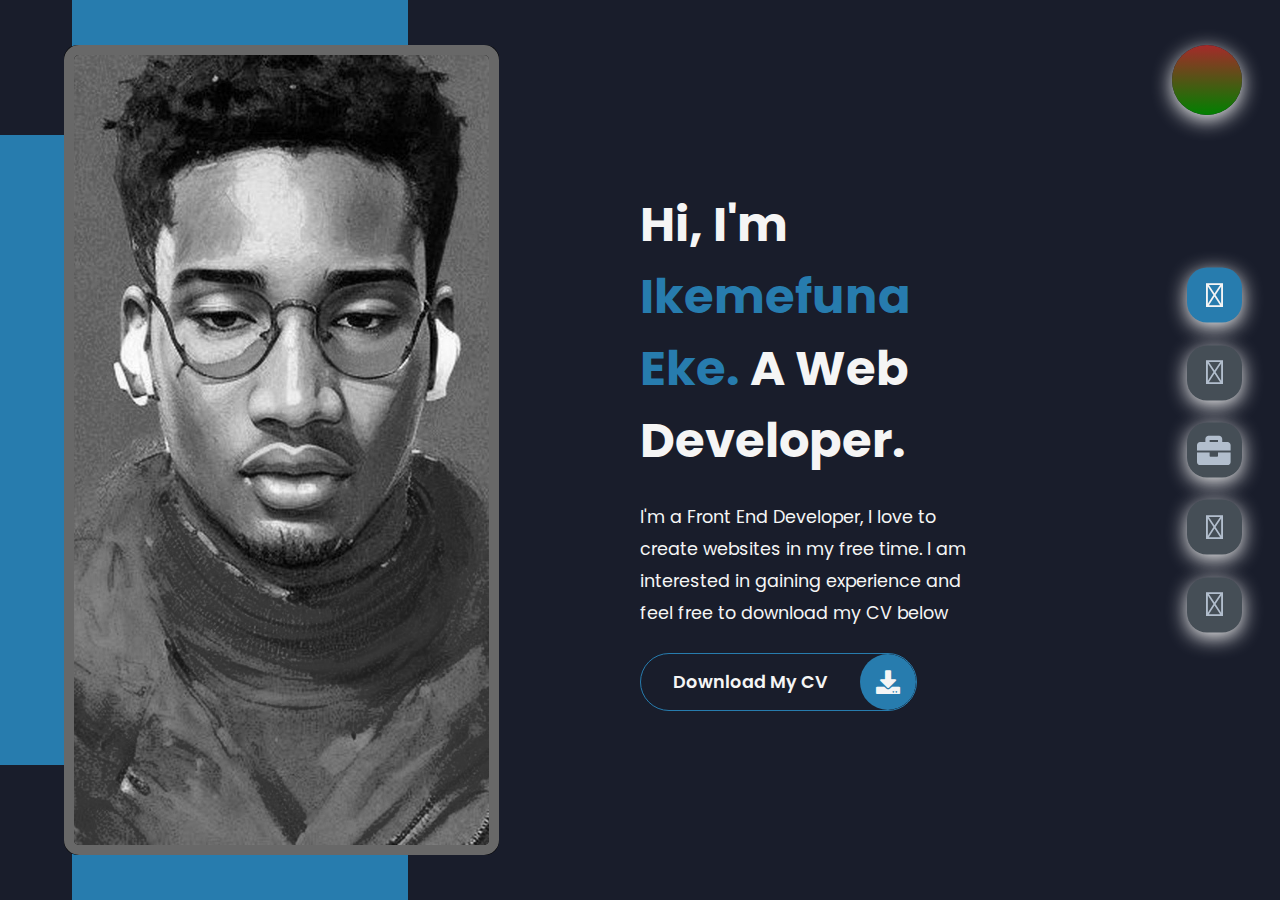
<file: My Portfolio/index.html>
<!DOCTYPE html>
<html lang="en">

<head>
    <meta charset="UTF-8">
    <meta http-equiv="X-UA-Compatible" content="IE=edge">
    <meta name="viewport" content="width=device-width, initial-scale=1.0">
    <title>Ikemefuna Eke Portfolio</title>
    <link rel="stylesheet" href="styles/style.css">
    <link rel="preconnect" href="https://fonts.googleapis.com">
    <link rel="preconnect" href="https://fonts.gstatic.com" crossorigin>
    <link rel="stylesheet" href="https://cdnjs.cloudflare.com/ajax/libs/font-awesome/5.15.4/css/all.min.css"
        integrity="sha512-1ycn6IcaQQ40/MKBW2W4Rhis/DbILU74C1vSrLJxCq57o941Ym01SwNsOMqvEBFlcgUa6xLiPY/NS5R+E6ztJQ=="
        crossorigin="anonymous" referrerpolicy="no-referrer" />
    <link href="https://fonts.googleapis.com/css2?family=Poppins:wght@400;500;600;700;800&display=swap"
        rel="stylesheet">
    <link rel="stylesheet" href="https://cdnjs.cloudflare.com/ajax/libs/font-awesome/6.4.0/css/all.min.css"
        integrity="sha512-iecdLmaskl7CVkqkXNQ/ZH/XLlvWZOJyj7Yy7tcenmpD1ypASozpmT/E0iPtmFIB46ZmdtAc9eNBvH0H/ZpiBw=="
        crossorigin="anonymous" referrerpolicy="no-referrer" />
</head>

<body class="main-content">
    <header class="container header active" id="home">
        <div class="header-content">
            <div class="left-header">
                <div class="h-shape"></div>
                <div class="image">
                    <img src="img/ike.jpg" alt="A picture of me">
                </div>
            </div>
            <div class="right-header">
                <h1 class="name">
                    Hi, I'm <span>Ikemefuna Eke.</span>
                    A Web Developer.
                </h1>
                <p>
                    I'm a Front End Developer, I love to create websites in my free time.
                    I am interested in gaining experience and feel free to download my CV below<span> <i
                            class="fa-regular fa-face-smile-wink"></i></span>
                </p>
                <div class="btn-con">
                    <a href="Ikemefuna_Eke_CV.pdf" class="main-btn" download="IkemefunaEkeCV">
                        <span class="btn-text">Download My CV</span>
                        <span class="btn-icon"><i class="fas fa-download"></i></span>
                    </a>
                </div>
            </div>
        </div>
    </header>
    <main>
        <section class="container about" id="about">
            <div class="main-title">
                <h2>About <span>me</span><span class="bg-text">my stats</span></h2>
            </div>
            <div class="about-container">
                <div class="left-about">
                    <h4>Information About me</h4>
                    <p>
                        I graduated from Vistula University with a <strong style="font-size: 1.3rem;">4.32</strong> ECTS
                        Average on the 7th of April 2023 with a <strong style="font-size: 1.3rem;">Bachelor's Of
                            Computer Engineering Degree</strong>.
                        My specialisation is Web technologies and I have good Front-end Development skills I plan on
                        becoming a FullStack Developer in the near future.
                    </p>
                    <div class="btn-con">
                        <a href="Ikemefuna_Eke_CV.pdf" class="main-btn" download="IkemefunaEkeCV">
                            <span class="btn-text">Download My CV</span>
                            <span class="btn-icon"><i class="fas fa-download"></i></span>
                        </a>
                    </div>
                </div>
                <div class="right-about">
                    <div class="about-item">
                        <div class="abt-text">
                            <p class="large-text">20+</p>
                            <p class="small-text">Projects <br /> Completed</p>
                        </div>
                    </div>
                    <div class="about-item">
                        <div class="abt-text">
                            <p class="large-text">3+</p>
                            <p class="small-text">Years of <br /> work experience</p>
                        </div>
                    </div>
                    <div class="about-item">
                        <div class="abt-text">
                            <p class="large-text">7+</p>
                            <p class="small-text">Programming Languages/<br />Frameworks Learnt</p>
                        </div>
                    </div>
                    <div class="about-item">
                        <div class="abt-text">
                            <p class="large-text">3+</p>
                            <p class="small-text">Years of Programming <br /> Experience</p>
                        </div>
                    </div>
                </div>
            </div>
            <div class="about-stats">
                <h4 class="stat-title">My Skills</h4>
                <div class="progress-bars">
                    <div class="progress-bar">
                        <p class="prog-title">html5 <span><i class="fa-brands fa-html5"></i></span></p>
                        <div class="progress-con">
                            <p class="prog-text">90%</p>
                            <div class="progress">
                                <span class="html"></span>
                            </div>
                        </div>
                    </div>
                    <div class="progress-bar">
                        <p class="prog-title">css3 <span><i class="fa-brands fa-css3-alt"></i></span></p>
                        <div class="progress-con">
                            <p class="prog-text">90%</p>
                            <div class="progress">
                                <span class="css"></span>
                            </div>
                        </div>
                    </div>
                    <div class="progress-bar">
                        <p class="prog-title">javascript <span><i class="fa-brands fa-js"></i></span></p>
                        <div class="progress-con">
                            <p class="prog-text">85%</p>
                            <div class="progress">
                                <span class="js"></span>
                            </div>
                        </div>
                    </div>
                    <div class="progress-bar">
                        <p class="prog-title">ReactJS <span><i class="fa-brands fa-react"></i></span></p>
                        <div class="progress-con">
                            <p class="prog-text">60%</p>
                            <div class="progress">
                                <span class="react"></span>
                            </div>
                        </div>
                    </div>
                    <div class="progress-bar">
                        <p class="prog-title">SaaS <span><i class="fa-brands fa-sass"></i></span></p>
                        <div class="progress-con">
                            <p class="prog-text">80%</p>
                            <div class="progress">
                                <span class="scss"></span>
                            </div>
                        </div>
                    </div>
                    <div class="progress-bar">
                        <p class="prog-title">Redux <span><i class="fa-brands fa-react"></i></span></p>
                        <div class="progress-con">
                            <p class="prog-text">40%</p>
                            <div class="progress">
                                <span class="redux"></span>
                            </div>
                        </div>
                    </div>
                    <div class="progress-bar">
                        <p class="prog-title">Bootstrap <span><i class="fa-brands fa-bootstrap"></i></span></p>
                        <div class="progress-con">
                            <p class="prog-text">80%</p>
                            <div class="progress">
                                <span class="bootstrap"></span>
                            </div>
                        </div>
                    </div>
                    <div class="progress-bar">
                        <p class="prog-title">JQuery <span><i class="fa-solid fa-laptop-code"></i></span></p>
                        <div class="progress-con">
                            <p class="prog-text">75%</p>
                            <div class="progress">
                                <span class="jquery"></span>
                            </div>
                        </div>
                    </div>
                    <div class="progress-bar">
                        <p class="prog-title">Python <span><i class="fa-brands fa-python"></i></span></p>
                        <div class="progress-con">
                            <p class="prog-text">40%</p>
                            <div class="progress">
                                <span class="python"></span>
                            </div>
                        </div>
                    </div>
                </div>
            </div>
            <h4 class="stat-title">My Timeline</h4>
            <div class="timeline">
                <div class="timeline-item">
                    <div class="tl-icon">
                        <i class="fas fa-briefcase"></i>
                    </div>
                    <p class="tl-duration">2022 - present</p>
                    <h5>Application Support Specialist<span> - Flairstech</span></h5>
                    <p>
                        This includes querying databases to get specific information using T-SQL script.
                        Connecting Remotely to customers computer using Remote Desktop Manager
                        The use of Zendesk ticketing system to get and respond to inquiries from customers.
                        The use of Outlook to communicate internally and to discuss handling and management of customer
                        cases.
                    </p>
                </div>
                <div class="timeline-item">
                    <div class="tl-icon">
                        <i class="fas fa-briefcase"></i>
                    </div>
                    <p class="tl-duration">2019 - 2023</p>
                    <h5>Computer Engineering Degree<span> - Vistula University </span></h5>
                    <p>
                        I completed a Computer Engineering Degree at Vistula University after studying for 3.5 years.
                    </p>
                </div>
                <div class="timeline-item">
                    <div class="tl-icon">
                        <i class="fas fa-briefcase"></i>
                    </div>
                    <p class="tl-duration">2021 - 2022</p>
                    <h5>1st Level Technical Support<span> - Diebold Nixdorf</span></h5>
                    <p>
                        Helping Customers who own or are running a Gas/Petrol Station and assisting them with technical
                        issues involving printers, terminals ,etc.
                        that may occur at their site on their forecourt or inside their station. Involved using Excel,
                        Active Directory and powershell.
                    </p>
                </div>
                <div class="timeline-item">
                    <div class="tl-icon">
                        <i class="fas fa-briefcase"></i>
                    </div>
                    <p class="tl-duration">2019 - 2020</p>
                    <h5>Game Tester<span> - Testronic</span></h5>
                    <p>
                        I worked in a team and we were given unreleased games and we were asked to play them inorder to
                        check for bugs,
                        if found we would write a detailed bug report which the developers would use to fix the game.
                    </p>
                </div>
                <div class="timeline-item">
                    <div class="tl-icon">
                        <i class="fas fa-briefcase"></i>
                    </div>
                    <p class="tl-duration">2012 - 2015</p>
                    <h5>IGCSE<span> - St George's College</span></h5>
                    <p>
                        International General Certificate of Secondary Education issued in 2015
                    </p>
                </div>
                <div class="timeline-item">
                    <div class="tl-icon">
                        <i class="fas fa-briefcase"></i>
                    </div>
                    <p class="tl-duration">2016 - 2017</p>
                    <h5>AS and A Level<span> - Speciss College</span></h5>
                    <p>
                        GCE Certificate of Advanced Subsidiary Level and Advanced Level issued in 2017
                    </p>
                </div>
            </div>
        </section>
        <section class="container" id="portfolio">
            <div class="main-title">
                <h2>My <span>Projects</span><span class="bg-text">My Portfolio</span></h2>
            </div>
            <p class="port-text">
                Here are some of the projects I have created.
            </p>
            <div class="portfolios">
                <div class="portfolio-item">
                    <div class="image">
                        <img src="img/port1.jpg" alt="">
                    </div>
                    <div class="hover-items">
                        <h3>C# Unity game</h3>
                        <div class="icons">
                            <a href="https://github.com/IkemefunaEke" target="_blank" class="icon">
                                <i class="fab fa-github"></i>
                            </a>
                            <a href="https://www.linkedin.com/in/ikemefuna-eke-77a3151a7" target="_blank" class="icon">
                                <i class="fa-brands fa-linkedin"></i>
                            </a>
                        </div>
                    </div>
                </div>
                <div class="portfolio-item">
                    <div class="image">
                        <img src="img/port2.jpg" alt="">
                    </div>
                    <div class="hover-items">
                        <h3>A Web Portfolio</h3>
                        <div class="icons">
                            <a href="https://github.com/IkemefunaEke" target="_blank" class="icon">
                                <i class="fab fa-github"></i>
                            </a>
                            <a href="https://www.linkedin.com/in/ikemefuna-eke-77a3151a7" target="_blank" class="icon">
                                <i class="fa-brands fa-linkedin"></i>
                            </a>
                        </div>
                    </div>
                </div>
                <div class="portfolio-item">
                    <div class="image">
                        <img src="img/port3.jpg" alt="">
                    </div>
                    <div class="hover-items">
                        <h3>Website in PHP with login and logout options</h3>
                        <div class="icons">
                            <a href="https://github.com/IkemefunaEke" target="_blank" class="icon">
                                <i class="fab fa-github"></i>
                            </a>
                            <a href="https://www.linkedin.com/in/ikemefuna-eke-77a3151a7" target="_blank" class="icon">
                                <i class="fa-brands fa-linkedin"></i>
                            </a>
                        </div>
                    </div>
                </div>
                <div class="portfolio-item">
                    <div class="image">
                        <img src="img/port4.jpg" alt="">
                    </div>
                    <div class="hover-items">
                        <h3>Stopwatch App in JS</h3>
                        <div class="icons">
                            <a href="https://github.com/IkemefunaEke" target="_blank" class="icon">
                                <i class="fab fa-github"></i>
                            </a>
                            <a href="https://www.linkedin.com/in/ikemefuna-eke-77a3151a7" target="_blank" class="icon">
                                <i class="fa-brands fa-linkedin"></i>
                            </a>
                        </div>
                    </div>
                </div>
                <div class="portfolio-item">
                    <div class="image">
                        <img src="img/port5.jpg" alt="">
                    </div>
                    <div class="hover-items">
                        <h3>To Do List App in JS</h3>
                        <div class="icons">
                            <a href="https://github.com/IkemefunaEke" target="_blank" class="icon">
                                <i class="fab fa-github"></i>
                            </a>
                            <a href="https://www.linkedin.com/in/ikemefuna-eke-77a3151a7" target="_blank" class="icon">
                                <i class="fa-brands fa-linkedin"></i>
                            </a>
                        </div>
                    </div>
                </div>
                <div class="portfolio-item">
                    <div class="image">
                        <img src="img/port6.jpg" alt="">
                    </div>
                    <div class="hover-items">
                        <h3> Random Quote Generator in JS </h3>
                        <div class="icons">
                            <a href="https://github.com/IkemefunaEke" target="_blank" class="icon">
                                <i class="fab fa-github"></i>
                            </a>
                            <a href="https://www.linkedin.com/in/ikemefuna-eke-77a3151a7" target="_blank" class="icon">
                                <i class="fa-brands fa-linkedin"></i>
                            </a>
                        </div>
                    </div>
                </div>
            </div>
        </section>
        <section class="container" id="blogs">
            <div class="blogs-content">
                <div class="main-title">
                    <h2>My <span>Certificates</span><span class="bg-text">My Certificates</span></h2>
                </div>
                <div class="blogs">
                    <div class="blog">
                        <img src="img/cert1.jpg" alt="It will be here soon :)">
                        <div class="blog-text">
                            <h4>
                                Diploma
                            </h4>
                            <p>
                                I graduated from Vistula University with a Diploma in the field of Computer Science in
                                the discipline of Inf
                                ormation and Communication Technology of the Practical profile in the Full Time mode of
                                study with a
                                grade of: Dobry Plus/ Very Good and on (date) 7th April 2023 I obtained the professional
                                of INŹYNIER/
                                ENGINEER.
                            </p>
                        </div>
                    </div>
                    <div class="blog">
                        <img src="img/cert2.jpg" alt="">
                        <div class="blog-text">
                            <h4>
                                Responsive Web Design
                            </h4>
                            <p>
                                I was awarded this certificate after completing a course on Freecodecamp Involving HTMl5
                                and CSS3.
                            </p>
                        </div>
                    </div>
                    <div class="blog">
                        <img src="img/cert3.jpg" alt="">
                        <div class="blog-text">
                            <h4>
                                JavaScript Algorithms and Data Structures.
                            </h4>
                            <p>
                                I was awarded this certificate after completing a course on Freecodecamp Involving ES6
                                and Javascript.
                            </p>
                        </div>
                    </div>
                    <!--<div class="blog">
                        <img src="img/cert4.jpg" alt="">
                        <div class="blog-text">
                            <h4>
                                Debbuging made easy with Web Inspector
                            </h4>
                            <p>
                                Lorem ipsum dolor sit, amet consectetur adipisicing elit. 
                                Doloribus natus voluptas, eos obcaecati recusandae amet?
                            </p>
                        </div>
                    </div>
                    <div class="blog">
                        <img src="img/cert5.jpg" alt="">
                        <div class="blog-text">
                            <h4>
                                Get started with Web Design and UI Design
                            </h4>
                            <p>
                                Lorem ipsum dolor sit, amet consectetur adipisicing elit. 
                                Doloribus natus voluptas, eos obcaecati recusandae amet?
                            </p>
                        </div>
                    </div>
                    <div class="blog">
                        <img src="img/cert6.jpg" alt="">
                        <div class="blog-text">
                            <h4>
                                This is what you need to know about Web Design
                            </h4>
                            <p>
                                Lorem ipsum dolor sit, amet consectetur adipisicing elit. 
                                Doloribus natus voluptas, eos obcaecati recusandae amet?
                            </p>
                        </div>
                    </div> -->
                </div>
            </div>
        </section>
        <section class="container contact" id="contact">
            <div class="contact-container">
                <div class="main-title">
                    <h2>Contact <span>Me</span><span class="bg-text">Contact</span></h2>
                </div>
                <div class="contact-content-con">
                    <div class="left-contact">
                        <h4>Contact me here</h4>
                        <p>
                            I have left my number and email address below as well as my socials below.
                        </p>
                        <div class="contact-info">
                            <div class="contact-item">
                                <div class="icon">
                                    <i class="fas fa-map-marker-alt"></i>
                                    <span>Location</span>
                                </div>
                                <p>
                                    : Warsaw, Poland
                                </p>
                            </div>
                            <div class="contact-item">
                                <div class="icon">
                                    <i class="fas fa-envelope"></i>
                                    <span>Email</span>
                                </div>
                                <p>
                                    <span>: ikemefunaeke@gmail.com</span>
                                </p>
                            </div>
                            <div class="contact-item">
                                <div class="icon">
                                    <i class="fas fa-user-graduate"></i>
                                    <span>Education</span>
                                </div>
                                <p>
                                    <span>: Vistula University</span>
                                </p>
                            </div>
                            <div class="contact-item">
                                <div class="icon">
                                    <i class="fas fa-user-graduate"></i>
                                    <span>Mobile Number</span>
                                </div>
                                <p>
                                    <span>: 795 633 191</span>
                                </p>
                            </div>
                            <div class="contact-item">
                                <div class="icon">
                                    <i class="fas fa-globe-africa"></i>
                                    <span>Languages</span>
                                </div>
                                <p>
                                    <span>: English</span>
                                </p>
                            </div>
                        </div>
                        <div class="contact-icons">
                            <div class="contact-icon">
                                <a href="https://github.com/IkemefunaEke" target="_blank" class="icon">
                                    <i class="fab fa-github"></i>
                                </a>
                                <a href="https://www.linkedin.com/in/ikemefuna-eke-77a3151a7" target="_blank"
                                    class="icon">
                                    <i class="fa-brands fa-linkedin"></i>
                                </a>
                            </div>
                        </div>
                    </div>
                    <div class="right-contact">
                        <form action="https://formsubmit.co/ikemefunaeke@gmail.com" method="POST" class="contact-form">
                            <div class="input-control i-c-2">
                                <input type="hidden" name="_next"
                                    value="https://ikemefunaekeportfolio.netlify.app/thankyou.html">
                                <input type="text" name="name" required placeholder="YOUR NAME">
                                <input type="hidden" name="_template" value="table">
                                <input type="email" name="email" required placeholder="YOUR EMAIL">
                            </div>
                            <div class="input-control">
                                <input type="text" name="subject" required placeholder="ENTER SUBJECT">
                            </div>
                            <div class="input-control">
                                <textarea name="message" id="" cols="15" rows="8"
                                    placeholder="Message Here..."></textarea>
                            </div>
                            <div class="submit-btn">
                                <button type="submit" class="form-submit"><i class="fa-solid fa-envelope"></i></button>
                                <a href="Ikemefuna_Eke_CV.pdf" class="main-btn" download="IkemefunaEkeCV">
                                    <span class="btn-text">Download CV</span>
                                    <span class="btn-icon"><i class="fas fa-download"></i></span>
                                </a>
                            </div>
                        </form>
                    </div>
                </div>
            </div>
        </section>
    </main>

    <div class="controls">
        <div class="control active-btn" data-id="home">
            <i class="fa-solid fa-house-user"></i>
        </div>
        <div class="control" data-id="about">
            <i class="fa-solid fa-user"></i>
        </div>
        <div class="control" data-id="portfolio">
            <i class="fas fa-briefcase"></i>
        </div>
        <div class="control" data-id="blogs">
            <i class="fa-solid fa-graduation-cap"></i>
        </div>
        <div class="control" data-id="contact">
            <i class="fa-solid fa-address-card"></i>
        </div>
    </div>
    <div class="theme-btn">
        <i class="fa-solid fa-earth-africa"></i>
    </div>
    <script src="project.js"></script>
</body>

</html>
</file>
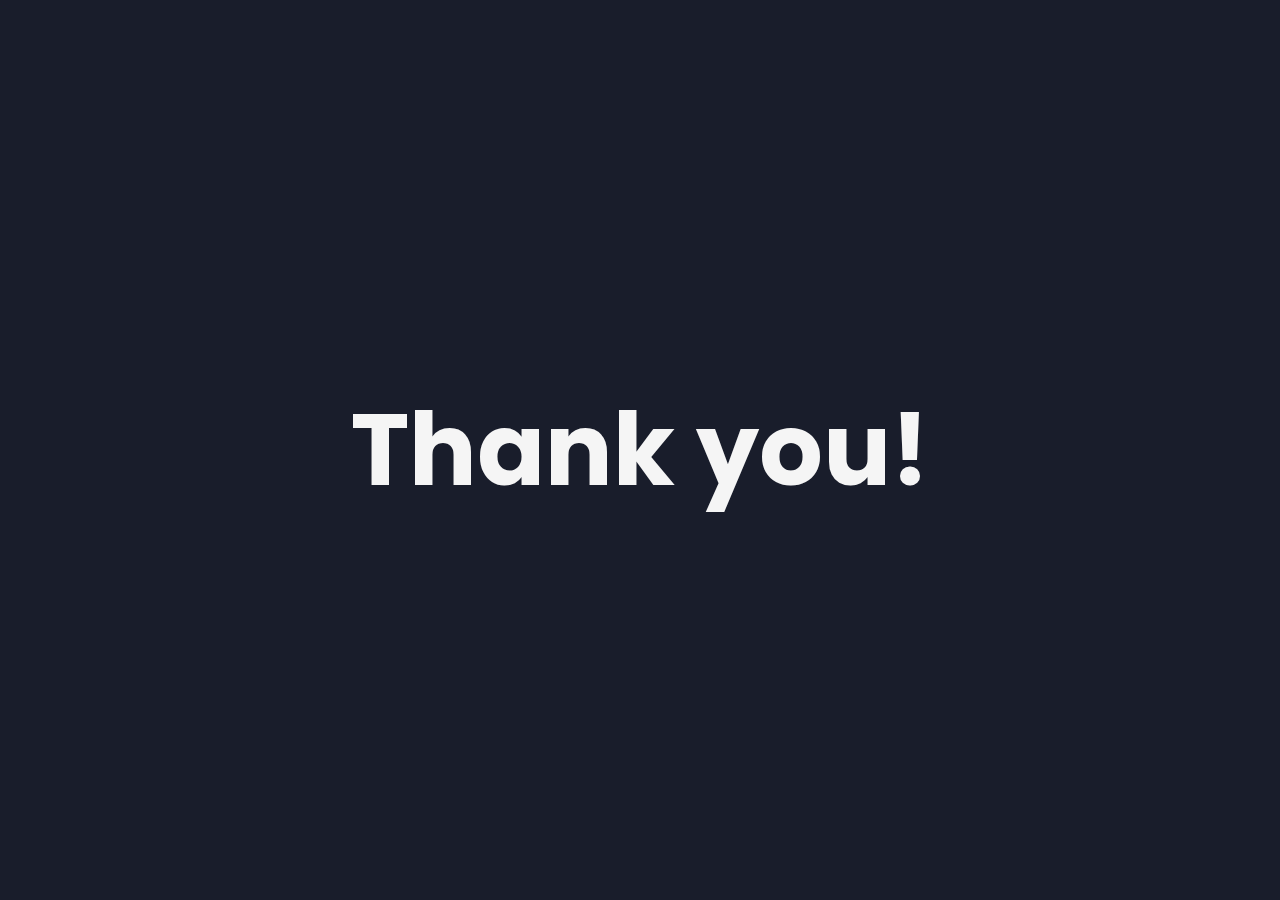
<file: My Portfolio/thankyou.html>
<!DOCTYPE html>
<html lang="en">
<head>
    <meta charset="UTF-8">
    <meta http-equiv="X-UA-Compatible" content="IE=edge">
    <meta name="viewport" content="width=device-width, initial-scale=1.0">
    <title>Thank You Page</title>
    <link rel="stylesheet" href="styles/style.css">
    <link rel="preconnect" href="https://fonts.googleapis.com">
    <link rel="preconnect" href="https://fonts.gstatic.com" crossorigin>
    <link rel="stylesheet" href="https://cdnjs.cloudflare.com/ajax/libs/font-awesome/5.15.4/css/all.min.css" integrity="sha512-1ycn6IcaQQ40/MKBW2W4Rhis/DbILU74C1vSrLJxCq57o941Ym01SwNsOMqvEBFlcgUa6xLiPY/NS5R+E6ztJQ==" crossorigin="anonymous" referrerpolicy="no-referrer" />
    <link href="https://fonts.googleapis.com/css2?family=Poppins:wght@400;500;600;700;800&display=swap" rel="stylesheet">
    <link rel="stylesheet" href="https://cdnjs.cloudflare.com/ajax/libs/font-awesome/6.4.0/css/all.min.css" integrity="sha512-iecdLmaskl7CVkqkXNQ/ZH/XLlvWZOJyj7Yy7tcenmpD1ypASozpmT/E0iPtmFIB46ZmdtAc9eNBvH0H/ZpiBw==" crossorigin="anonymous" referrerpolicy="no-referrer" />
</head>
<body>
    <h1 style="font-size: 100px; display: flex; height: 100vh ;justify-content: center; align-items: center;">Thank you!</h1>
</body>
</file>
<file: My Portfolio/styles/style.css>
* {
  margin: 0;
  padding: 0;
  box-sizing: border-box;
  list-style: none;
}

:root {
  --color-primary: #191d2b;
  --color-secondary: #277cae;
  --color-white: whitesmoke;
  --color-black: black;
  --color-grey0: #f8f8f8;
  --color-grey-1: #dbe1e8;
  --color-grey-2: #b2becd;
  --color-grey-3: #6c7983;
  --color-grey-4: #454e56;
  --color-grey-5: #2a2e35;
  --color-grey-6: #12181b;
  --br-sm-2: 14px;
  --box-shadow-1: 0 5px 20px ;
}

.light-mode {
  --color-primary: whitesmoke;
  --color-secondary: #c2ce3c;
  --color-white: #454e56;
  --color-black: black;
  --color-grey0: #f8f8f8;
  --color-grey-1: #6c7983;
  --color-grey-2: #6c7983;
  --color-grey-3: #6c7983;
  --color-grey-4: #454e56;
  --color-grey-5: #f8f8f8;
  --color-grey-6: #12181b;
}

body {
  background-color: var(--color-primary);
  font-family: "Poppins", sans-serif;
  font-size: 1.1rem;
  color: var(--color-white);
  transition: all 0.3s ease-in-out;
}

a {
  display: inline-block;
  text-decoration: none;
  color: inherit;
  font-family: inherit;
}

header {
  min-height: 100vh;
  color: var(--color-white);
  overflow: hidden;
  padding: 0 !important;
}

section {
  min-height: 100vh;
  width: 100%;
  position: absolute;
  left: 0;
  top: 0;
  padding: 3rem 18rem;
}

.container {
  display: none;
  transform: translateY(-100%) scale(0);
  transition: all 0.4s ease-in-out;
  background-color: var(--color-primary);
}

.active {
  display: block;
  animation: appear 1s ease-in-out;
  transform: translateY(0) scaleY(1);
}
@keyframes appear {
  0% {
    transform: translateY(-100%) scaleY(0);
  }
  100% {
    transform: translateY(0) scaleY(1);
  }
}

.controls {
  position: fixed;
  z-index: 10;
  top: 50%;
  right: 3%;
  display: flex;
  flex-direction: column;
  align-items: center;
  justify-content: center;
  transform: translateY(-50%);
}
.controls .control {
  padding: 1rem;
  cursor: pointer;
  background-color: var(--color-grey-4);
  width: 55px;
  height: 55px;
  border-radius: 20px;
  display: flex;
  justify-content: center;
  align-items: center;
  margin: 0.7rem 0;
  box-shadow: var(--box-shadow-1);
}
.controls .control i {
  font-size: 2.1rem;
  color: var(--color-grey-2);
  pointer-events: none;
}
.controls .active-btn {
  background-color: var(--color-secondary);
  transition: all 0.4s ease-in-out;
}
.controls .active-btn i {
  color: var(--color-white);
}

.control:hover {
  border: solid orangered 5px;
}

.theme-btn {
  top: 5%;
  right: 3%;
  width: 70px;
  height: 70px;
  border-radius: 50%;
  background-image: linear-gradient(brown, green);
  cursor: pointer;
  position: fixed;
  display: flex;
  justify-content: center;
  align-items: center;
  box-shadow: var(--box-shadow-1);
  transition: all 0.1s ease-in-out;
}
.theme-btn:active {
  transform: translateY(-3px);
}
.theme-btn i {
  font-size: 5rem;
  color: var(--color-grey-2);
  pointer-events: none;
}

/*Header-content*/
.header-content {
  display: grid;
  grid-template-columns: repeat(2, 1fr);
  min-height: 100vh;
}
.header-content .left-header {
  display: flex;
  align-items: center;
  position: relative;
}
.header-content .left-header .h-shape {
  transition: all 0.4s ease-in-out;
  width: 75%;
  height: 100%;
  background-color: var(--color-secondary);
  position: absolute;
  left: 0;
  top: 0;
  z-index: -1;
  -webkit-clip-path: polygon(0% 15%, 15% 15%, 15% 0%, 85% 0%, 85% 15%, 100% 15%, 100% 85%, 85% 85%, 85% 100%, 15% 100%, 15% 85%, 0% 85%);
          clip-path: polygon(0% 15%, 15% 15%, 15% 0%, 85% 0%, 85% 15%, 100% 15%, 100% 85%, 85% 85%, 85% 100%, 15% 100%, 15% 85%, 0% 85%);
}
.header-content .left-header .image {
  border-radius: var(--br-sm-2);
  height: 90%;
  width: 68%;
  margin-left: 4rem;
  background-color: var(--color-black);
  transition: all 0.4s ease-in-out;
}
.header-content .left-header .image img {
  border-radius: 15px;
  border: 10px solid orangered;
  width: 100%;
  height: 100%;
  -o-object-fit: cover;
     object-fit: cover;
  transition: all 0.4s ease-in-out;
  filter: grayscale(100%);
}
.header-content .left-header .image img:hover {
  filter: grayscale(0);
}
.header-content .right-header {
  display: flex;
  flex-direction: column;
  justify-content: center;
  padding-right: 18rem;
}
.header-content .right-header .name {
  font-size: 3rem;
}
.header-content .right-header .name span {
  color: var(--color-secondary);
}
.header-content .right-header p {
  margin: 1.5rem 0;
  line-height: 2rem;
}

/*About*/
.about-container {
  display: grid;
  grid-template-columns: repeat(2, 1fr);
  padding-top: 3.5rem;
  padding-bottom: 5rem;
}
.about-container .right-about {
  display: grid;
  grid-template-columns: repeat(2, 1fr);
  grid-gap: 2rem;
}
.about-container .right-about .about-item {
  border: 10px solid orangered;
  border-radius: 55px;
  transition: all 0.4s ease-in-out;
  box-shadow: 1px 2px 15px rgba(0, 0, 0, 0.1);
}
.about-container .right-about .about-item:hover {
  cursor: default;
  transform: translateY(-5px);
  border: 1px solid orangered;
  box-shadow: 1px 4px 15px rgba(0, 0, 0, 0.32);
}
.about-container .right-about .about-item .abt-text {
  padding: 1.5rem;
  display: flex;
  flex-direction: column;
}
.about-container .right-about .about-item .abt-text .large-text {
  font-size: 3rem;
  font-weight: 700;
  color: var(--color-secondary);
}
.about-container .right-about .about-item .abt-text .small-text {
  padding-left: 3rem;
  position: relative;
  text-transform: uppercase;
  font-size: 1.2rem;
  color: var(--color-grey-1);
  letter-spacing: 2px;
}
.about-container .right-about .about-item .abt-text .small-text::before {
  content: "";
  position: absolute;
  left: 0;
  top: 15px;
  width: 2rem;
  height: 2px;
  background-color: var(--color-grey-5);
}
.about-container .left-about {
  padding-right: 5rem;
}
.about-container .left-about p {
  line-height: 2rem;
  padding: 1rem;
  color: var(--color-grey-1);
}
.about-container .left-about h4 {
  font-size: 2rem;
  text-transform: uppercase;
}

.about-stats {
  padding-bottom: 4rem;
}
.about-stats .progress-bars {
  display: grid;
  grid-template-columns: repeat(2, 1fr);
  grid-gap: 2rem;
}
.about-stats .progress-bars .progress-bar {
  display: flex;
  flex-direction: column;
}
.about-stats .progress-bars .progress-bar .prog-title {
  text-transform: uppercase;
  font-weight: 500;
}
.about-stats .progress-bars .progress-bar .progress-con {
  display: flex;
  align-items: center;
}
.about-stats .progress-bars .progress-bar .progress-con .prog-text {
  color: var(--color-grey-2);
}
.about-stats .progress-bars .progress-bar .progress-con .progress {
  width: 100%;
  height: 0.45rem;
  background-color: var(--color-grey-4);
  margin-left: 1rem;
  position: relative;
}
.about-stats .progress-bars .progress-bar .progress-con .progress span {
  position: absolute;
  top: 0;
  left: 0;
  height: 100%;
  background-color: var(--color-secondary);
  transition: all 0.4s ease-in-out;
  width: 60%;
}
.about-stats .progress-bars .progress-bar .progress-con .progress .html {
  width: 90%;
}
.about-stats .progress-bars .progress-bar .progress-con .progress .css {
  width: 95%;
}
.about-stats .progress-bars .progress-bar .progress-con .progress .js {
  width: 85%;
}
.about-stats .progress-bars .progress-bar .progress-con .progress .react {
  width: 60%;
}
.about-stats .progress-bars .progress-bar .progress-con .progress .scss {
  width: 80%;
}
.about-stats .progress-bars .progress-bar .progress-con .progress .redux {
  width: 40%;
}
.about-stats .progress-bars .progress-bar .progress-con .progress .jquery {
  width: 75%;
}
.about-stats .progress-bars .progress-bar .progress-con .progress .python {
  width: 40%;
}
.about-stats .progress-bars .progress-bar .progress-con .progress .bootstrap {
  width: 80%;
}

.stat-title {
  text-transform: uppercase;
  font-size: 1.4rem;
  text-align: center;
  padding: 3.5rem 0;
  position: relative;
}
.stat-title::before {
  content: "";
  position: absolute;
  left: 50%;
  top: 0;
  width: 40%;
  height: 1px;
  background-color: var(--color-grey-5);
  transform: translateX(-50%);
}

/*Timeline*/
.timeline {
  display: grid;
  grid-template-columns: repeat(2, 1fr);
  grid-gap: 2rem;
  padding-bottom: 3rem;
}
.timeline .timeline-item {
  position: relative;
  padding-left: 3rem;
  border-left: 1px solid orangered;
}
.timeline .timeline-item .tl-icon {
  position: absolute;
  left: -27px;
  top: 0;
  background-color: var(--color-secondary);
  width: 50px;
  height: 50px;
  border-radius: 50%;
  display: flex;
  align-items: center;
  justify-content: center;
}
.timeline .timeline-item .tl-icon i {
  font-size: 2rem;
}
.timeline .timeline-item .tl-duration {
  padding: 0.2rem 0.6rem;
  background-color: var(--color-grey-5);
  border-radius: 15px;
  display: inline-block;
  font-size: 0.8rem;
  text-transform: uppercase;
  font-weight: 500;
}
.timeline .timeline-item h5 {
  padding: 1rem 0;
  text-transform: uppercase;
  font-size: 1.3rem;
  font-weight: 600;
}
.timeline .timeline-item h5 span {
  color: var(--color-grey-2);
  font-weight: 500;
  font-size: 1.2rem;
}
.timeline .timeline-item p {
  color: var(--color-grey-2);
}

.port-text {
  padding: 2rem 0;
  text-align: center;
}

.portfolios {
  display: grid;
  grid-template-columns: repeat(3, 1fr);
  grid-gap: 2rem;
  margin-top: 3rem;
}
.portfolios .portfolio-item {
  position: relative;
  border-radius: 15px;
}
.portfolios .portfolio-item img {
  width: 100%;
  height: 300px;
  -o-object-fit: cover;
     object-fit: cover;
  border-radius: 15px;
}
.portfolios .portfolio-item .hover-items {
  width: 100%;
  height: 100%;
  background-color: var(--color-secondary);
  border: solid 2px orangered;
  position: absolute;
  left: 0;
  top: 0;
  border-radius: 15px;
  display: flex;
  justify-content: center;
  align-items: center;
  flex-direction: column;
  opacity: 0;
  transform: scale(0);
  transition: all 0.4s ease-in-out;
}
.portfolios .portfolio-item .hover-items h3 {
  font-size: 1.5rem;
  color: var(--color-white);
  margin-bottom: 1.5rem;
}
.portfolios .portfolio-item .hover-items .icons {
  display: flex;
  justify-content: center;
  align-items: center;
}
.portfolios .portfolio-item .hover-items .icons .icon {
  background-color: var(--color-primary);
  border-radius: 50%;
  width: 50px;
  height: 50px;
  display: flex;
  align-items: center;
  justify-content: center;
  margin: 0 1rem;
  cursor: pointer;
  transition: all 0.4s ease-in-out;
}
.portfolios .portfolio-item .hover-items .icons .icon i {
  font-size: 1.5rem;
  color: var(--color-white);
  margin: 0 1rem;
}
.portfolios .portfolio-item .hover-items .icons .icon:hover {
  background-color: var(--color-white);
}
.portfolios .portfolio-item .hover-items .icons .icon:hover i {
  color: var(--color-primary);
}

.portfolio-item:hover .hover-items {
  opacity: 1;
  transform: scale(1);
}

.blogs {
  display: grid;
  grid-template-columns: repeat(3, 1fr);
  grid-gap: 2rem;
  margin-top: 3rem;
}
.blogs .blog {
  position: relative;
  background-color: var(--color-grey-5);
  border-radius: 5px;
  box-shadow: 1px 1px 20px rgba(0, 0, 0, 0.1);
  transition: all 0.4s ease-in-out;
}
.blogs .blog:hover {
  box-shadow: 1px 1px 20px rgba(0, 0, 0, 0.3);
  transform: translateY(-5px);
  transition: all 0.4s ease-in-out;
}
.blogs .blog:hover img {
  filter: grayscale(0);
  transform: scale(1.1);
  box-shadow: 0px 4px 15px rgba(0, 0, 0, 0.8);
}
.blogs .blog img {
  width: 100%;
  height: 300px;
  -o-object-fit: cover;
     object-fit: cover;
  border-top-left-radius: 5px;
  border-top-right-radius: 5px;
  filter: grayscale(100%);
  transition: all 0.4s ease-in-out;
}
.blogs .blog .blog-text {
  margin-top: -7px;
  padding: 1.1rem;
  border-top: 8px solid var(--color-secondary);
}
.blogs .blog .blog-text h4 {
  font-size: 1.5rem;
  margin-bottom: 0.7rem;
  transition: all 0.4s ease-in-out;
  cursor: pointer;
}
.blogs .blog .blog-text h4:hover {
  color: var(--color-secondary);
}
.blogs .blog .blog-text p {
  color: var(--color-grey-2);
  line-height: 2rem;
  padding-bottom: 1rem;
}

.contact-content-con {
  display: flex;
  padding-top: 3.5rem;
}
.contact-content-con .left-contact {
  flex: 2;
}
.contact-content-con .left-contact h4 {
  margin-top: 1rem;
  font-size: 2rem;
  text-transform: uppercase;
}
.contact-content-con .left-contact p {
  margin: 1rem 0;
  line-height: 2rem;
}
.contact-content-con .left-contact .contact-info .contact-item {
  display: flex;
  align-items: center;
  justify-content: space-between;
}
.contact-content-con .left-contact .contact-info .contact-item p {
  margin: 0.3rem 0 !important;
  padding: 0 !important;
}
.contact-content-con .left-contact .contact-info .contact-item .icon {
  display: grid;
  grid-template-columns: 40px 1fr;
}
.contact-content-con .left-contact .contact-info .contact-item .icon i {
  display: flex;
  align-items: center;
  font-size: 1.2rem;
}
.contact-content-con .left-contact .contact-icon {
  display: flex;
  margin-top: 2rem;
}
.contact-content-con .left-contact .contact-icon a {
  display: flex;
  align-items: center;
  color: var(--color-white);
  background-color: var(--color-grey-5);
  cursor: pointer;
  justify-content: center;
  width: 50px;
  height: 50px;
  border-radius: 50%;
  margin: 0 0.4rem;
  transition: all 0.4s ease-in-out;
}
.contact-content-con .left-contact .contact-icon a:hover {
  border: solid 2px orangered;
  background-color: var(--color-secondary);
}
.contact-content-con .left-contact .contact-icon a:hover i {
  color: var(--color-primary);
}
.contact-content-con .left-contact .contact-icon a i {
  display: flex;
  align-items: center;
  justify-content: center;
  font-size: 1.3rem;
}
.contact-content-con .right-contact {
  flex: 3;
  margin-left: 3rem;
}
.contact-content-con .right-contact .input-control {
  margin: 1.5rem 0;
}
.contact-content-con .right-contact .input-control input, .contact-content-con .right-contact .input-control textarea {
  border-radius: 30px;
  font-weight: inherit;
  font-size: inherit;
  font-family: inherit;
  padding: 0.8rem 1.1rem;
  outline: none;
  border: none;
  background-color: var(--color-grey-5);
  width: 100%;
  color: var(--color-white);
  resize: none;
}
.contact-content-con .right-contact .input-control input:hover, .contact-content-con .right-contact .input-control textarea:hover {
  border: solid 2px orangered;
}
.contact-content-con .right-contact .i-c-2 {
  display: flex;
}
.contact-content-con .right-contact .i-c-2 :last-child {
  margin-left: 1.5rem;
}
.contact-content-con .right-contact .submit-btn {
  display: flex;
  justify-content: space-between;
}
.contact-content-con .right-contact .submit-btn .form-submit {
  border-radius: 15px;
  background-color: var(--color-secondary);
  width: 25%;
  height: 50px;
  font-weight: 600;
  position: relative;
  border: 1px solid var(--color-secondary);
  text-align: center;
  align-self: center;
  align-items: center;
  overflow: hidden;
}
.contact-content-con .right-contact .submit-btn .form-submit:hover {
  border: solid 2px orangered;
}

/*Independed components*/
.btn-con {
  display: flex;
  align-self: flex-start;
}

.main-btn {
  border-radius: 30px;
  color: inherit;
  font-weight: 600;
  position: relative;
  border: 1px solid var(--color-secondary);
  display: flex;
  align-self: flex-start;
  align-items: center;
  overflow: hidden;
}
.main-btn .btn-text {
  padding: 0 2rem;
}
.main-btn .btn-icon {
  font-size: 1.5rem;
  background-color: var(--color-secondary);
  display: flex;
  align-items: center;
  justify-content: center;
  border-radius: 50%;
  padding: 1rem;
}
.main-btn::before {
  content: "";
  position: absolute;
  top: 0;
  right: 0;
  transform: translateX(100%);
  transition: all 0.4s ease-out;
  z-index: -1;
}
.main-btn:hover {
  transition: all 0.4s ease-out;
}
.main-btn:hover::before {
  width: 100%;
  height: 100%;
  background-color: var(--color-secondary);
  transform: translateX(0);
  transition: all 0.4s ease-out;
}

.main-title {
  text-align: center;
}
.main-title h2 {
  position: relative;
  text-transform: uppercase;
  font-size: 4rem;
  font-weight: 700;
}
.main-title h2 span {
  color: var(--color-secondary);
}
.main-title h2 .bg-text {
  position: absolute;
  top: 50%;
  left: 50%;
  color: var(--color-grey-5);
  transition: all 0.4s ease-in-out;
  z-index: -1;
  transform: translate(-50%, -50%);
  font-weight: 800;
  font-size: 6.3rem;
}

.about-container .left-about p {
  padding-left: 0;
}

@media screen and (max-width: 600px) {
  header {
    padding: 0 !important;
  }
  .theme-btn {
    width: 50px;
    height: 50px;
  }
  .header-content {
    grid-template-columns: repeat(1, 1fr);
    padding-bottom: 6rem;
  }
  .left-header .h-shape {
    display: none;
  }
  .right-header {
    grid-row: 1;
    padding-right: 0rem !important;
    width: 90%;
    margin: 0 auto;
  }
  .right-header .name {
    font-size: 2.5rem !important;
    text-align: center;
    padding-top: 3rem;
  }
  .header-content .left-header .image {
    margin: 0 auto;
    width: 90%;
  }
  .controls {
    top: auto;
    bottom: 0;
    flex-direction: row;
    justify-content: center;
    left: 50%;
    transform: translateX(-50%);
    width: 100%;
    background-color: var(--color-grey-5);
  }
  .controls .control {
    margin: 1rem 0.3rem;
  }
  .about-container {
    grid-template-columns: repeat(1, 1fr);
  }
  .about-container .right-about {
    grid-template-columns: repeat(1, 1fr);
    padding-top: 2.5rem;
  }
  .about-container .left-about {
    padding-right: 0;
  }
  .about-container .left-about p {
    padding-left: 0;
  }
  .timeline {
    grid-template-columns: repeat(1, 1fr);
    padding-bottom: 6rem;
  }
  .container {
    padding: 2rem 2.5rem !important;
  }
  .about-stats .progress-bars {
    grid-template-columns: repeat(1, 1fr);
  }
  .portfolios {
    grid-template-columns: repeat(1, 1fr);
    padding-bottom: 6rem;
    margin-top: 1rem;
  }
  .blogs {
    grid-template-columns: repeat(1, 1fr);
    padding-bottom: 6rem;
  }
  .contact-content-con {
    flex-direction: column;
  }
  .contact-content-con .right-contact {
    margin-left: 0;
    margin-top: 2.5rem;
  }
  .contact-content-con .right-contact .i-c-2 {
    flex-direction: column;
  }
  .contact-content-con .right-contact .i-c-2 :last-child {
    margin-left: 0;
    margin-top: 1.5rem;
  }
  .contact-content-con .right-contact {
    margin-bottom: 6rem;
  }
  .contact-item {
    flex-direction: column;
    margin: 1rem 0;
  }
  .contact-item p {
    font-size: 15px;
    color: var(--color-grey-2);
  }
  .contact-item span {
    font-size: 15px;
  }
  .contact-item .icon {
    grid-template-columns: 25px 1fr;
  }
  .main-title h2 {
    font-size: 2rem;
  }
  .main-title h2 span {
    font-size: 2.3rem;
  }
  .main-title h2 .bg-text {
    font-size: 2.3rem;
  }
}
@media screen and (max-width: 1432px) {
  .container {
    padding: 7rem 11rem;
  }
  .contact-content-con {
    flex-direction: column;
  }
  .contact-content-con .right-contact {
    margin-left: 0;
    margin-top: 2.5rem;
  }
  .contact-content-con .right-contact .i-c-2 {
    flex-direction: column;
  }
  .contact-content-con .right-contact .i-c-2 :last-child {
    margin-left: 0;
    margin-top: 1.5rem;
  }
  .contact-content-con .right-contact {
    margin-bottom: 6rem;
  }
  .main-title h2 .bg-text {
    font-size: 5.5rem;
  }
}
@media screen and (max-width: 1250px) {
  .blogs {
    grid-template-columns: repeat(2, 1fr);
    margin-top: 6rem;
  }
  .portfolios {
    grid-template-columns: repeat(2, 1fr);
  }
  .header-content .right-header {
    padding-right: 9rem;
  }
}
@media screen and (max-width: 660px) {
  .blogs {
    grid-template-columns: repeat(1, 1fr);
  }
  .portfolios {
    grid-template-columns: repeat(1, 1fr);
  }
}
@media screen and (max-width: 1070px) {
  .about-container {
    grid-template-columns: repeat(1, 1fr);
  }
  .about-container .right-about {
    padding-top: 2.5rem;
  }
  .main-title h2 {
    font-size: 4rem;
  }
  .main-title h2 span {
    font-size: 4rem;
  }
  .main-title h2 .bg-text {
    font-size: 4.5rem;
  }
}
@media screen and (max-width: 970px) {
  .container {
    padding: 7rem 6rem;
  }
  .about-container .left-about {
    padding-right: 0rem;
  }
  .header-content {
    grid-template-columns: repeat(1, 1fr);
    padding-bottom: 6rem;
  }
  .left-header .h-shape {
    display: none;
  }
  .left-header .image {
    width: 90% !important;
    margin: 0 auto !important;
  }
  .right-header {
    grid-row: 1;
    padding-right: 0rem !important;
    width: 90%;
    margin: 0 auto;
  }
  .right-header .name {
    font-size: 2.5rem !important;
    text-align: center;
    padding-top: 3rem;
  }
}
@media screen and (max-width: 700px) {
  .container {
    padding: 7rem 3rem;
  }
  .about-stats .progress-bars {
    grid-template-columns: repeat(1, 1fr);
  }
  .about-container .right-about {
    grid-template-columns: repeat(1, 1fr);
  }
  .timeline {
    grid-template-columns: repeat(1, 1fr);
  }
  .main-title h2 {
    font-size: 3rem;
  }
  .main-title h2 span {
    font-size: 3rem;
  }
  .main-title h2 .bg-text {
    font-size: 4rem;
  }
}/*# sourceMappingURL=style.css.map */
</file>
